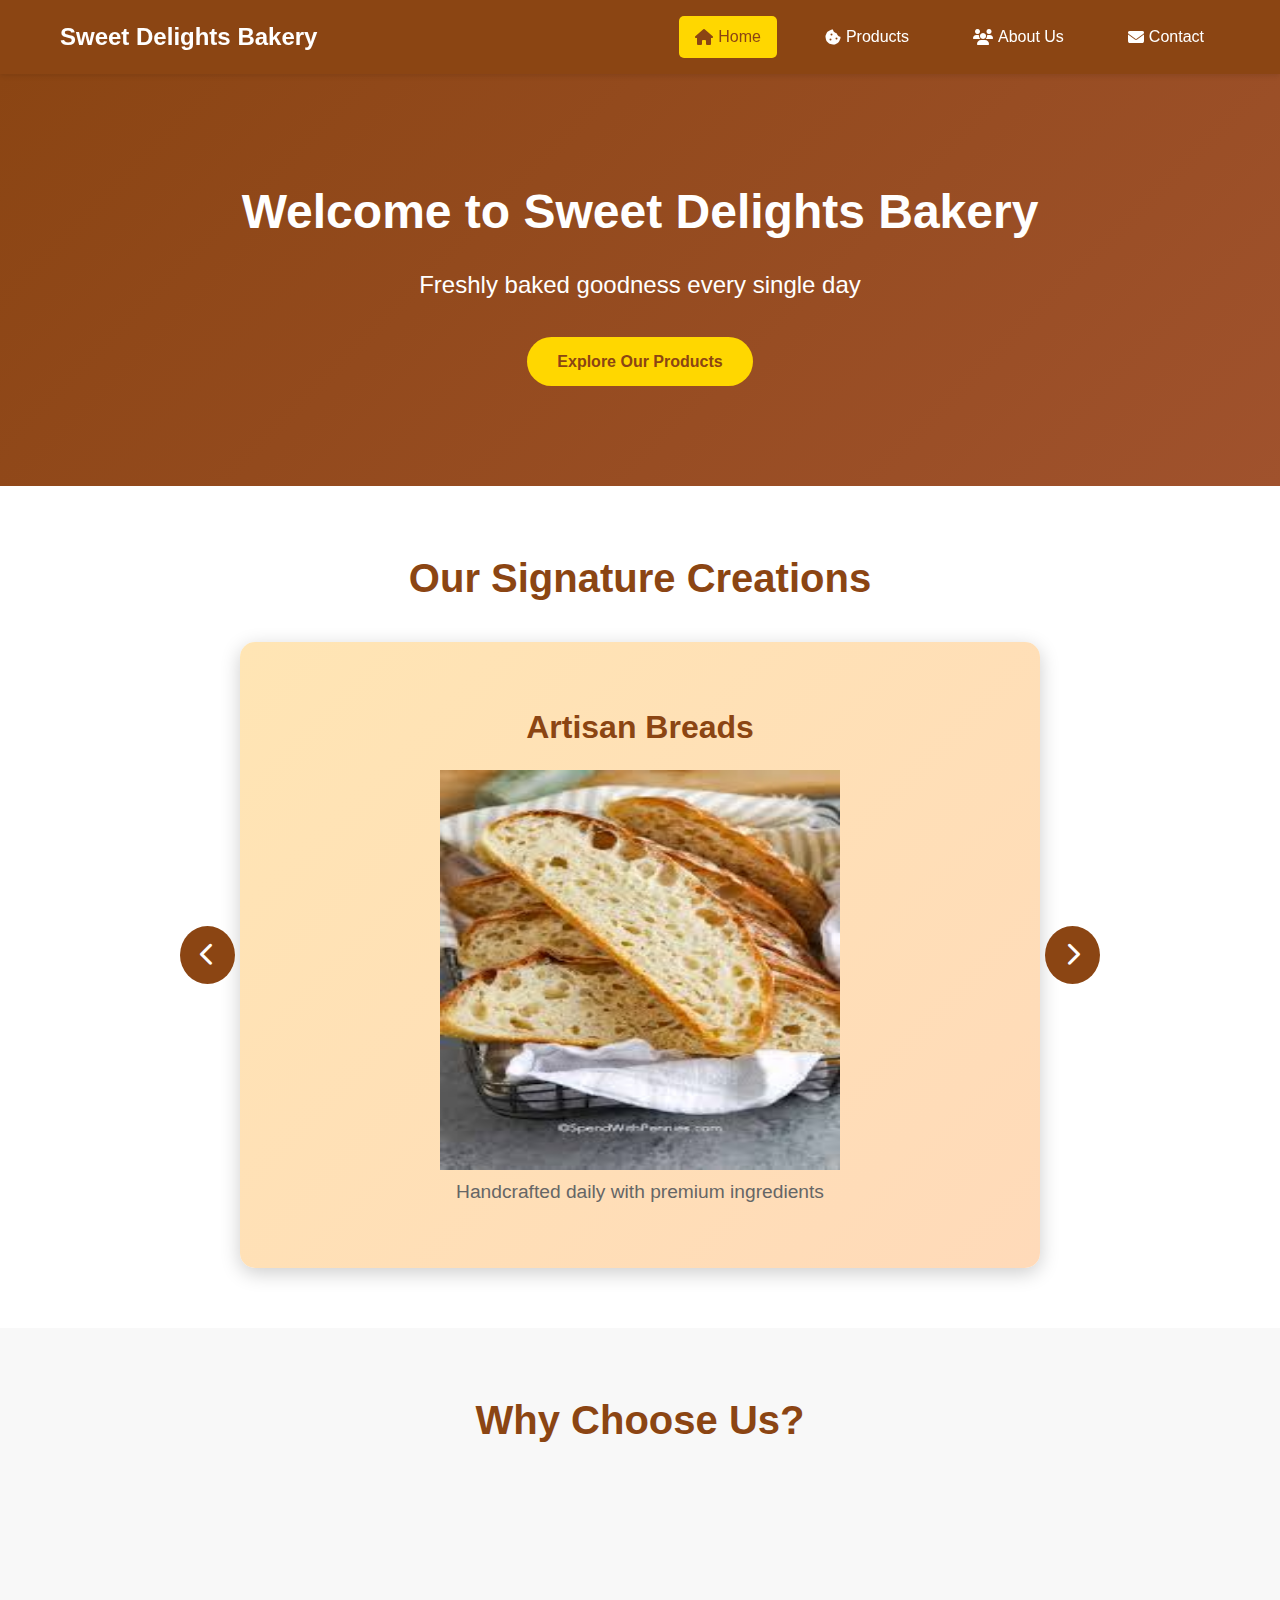
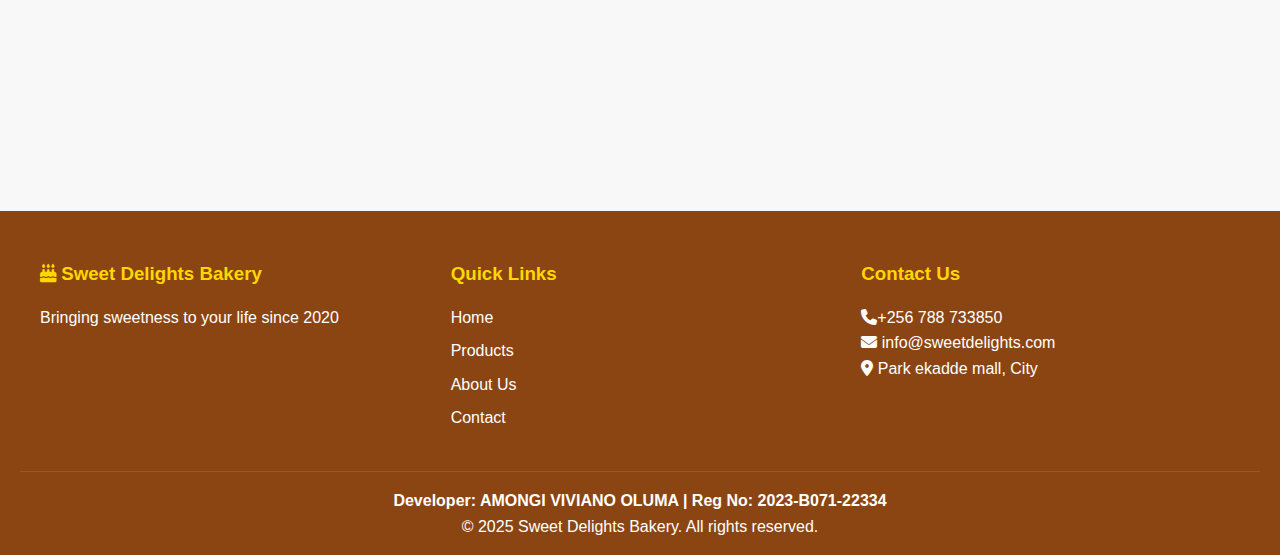
<file: index.html>
<!DOCTYPE html>
<html lang="en">
<head>
    <meta charset="UTF-8">
    <meta name="viewport" content="width=device-width, initial-scale=1.0">
    <title>Sweet Delights Bakery - Home</title>
    <link rel="stylesheet" href="css/style.css">
    <!-- Font Awesome for icons -->
    <link rel="stylesheet" href="https://cdnjs.cloudflare.com/ajax/libs/font-awesome/6.4.0/css/all.min.css">
</head>
<body>
    <!-- Navigation Menu -->
    <nav class="navbar">
        <div class="nav-container">
            <div class="logo">
                <span>Sweet Delights Bakery</span>
            </div>
            <ul class="nav-menu" id="navMenu">
                <li><a href="index.html" class="active"><i class="fas fa-home"></i> Home</a></li>
                <li><a href="products.html"><i class="fas fa-cookie-bite"></i> Products</a></li>
                <li><a href="about.html"><i class="fas fa-users"></i> About Us</a></li>
                <li><a href="contact.html"><i class="fas fa-envelope"></i> Contact</a></li>
            </ul>
            <div class="menu-toggle" id="menuToggle">
                <i class="fas fa-bars"></i>
            </div>
        </div>
    </nav>

    <!-- Hero Section -->
    <section class="hero">
        <div class="hero-content">
            <h1>Welcome to Sweet Delights Bakery</h1>
            <p>Freshly baked goodness every single day</p>
            <a href="products.html" class="btn-primary">Explore Our Products</a>
        </div>
    </section>

    <!-- Image Slider Section -->
    <section class="slider-section">
        <h2>Our Signature Creations</h2>
        <div class="slider-container">
            <div class="slider">
                <div class="slide active">
                    <div class="slide-content">
                        <h3>Artisan Breads</h3>
                        <img src="./images/artisam.jpg" alt="artisan bread" height="400px" width="400px">
                        <p>Handcrafted daily with premium ingredients</p>
                    </div>
                </div>
                <div class="slide">
                    <div class="slide-content">
                        <h3>Custom Cakes</h3>
                        <img src="./images/cake.jpg" alt="custom cakes" height="400px" width="400px">
                        <p>Perfect for every celebration</p>
                    </div>
                </div>
                <div class="slide">
                    <div class="slide-content">
                        <h3>Fresh Cookies</h3>
                        <img src="./images/bread/Sugar Cookies.jpg" alt="fresh cookies" height="400px" width="400px"> 
                        <p>Sweet treats made with love</p>
                    </div>
                </div>
            </div>
            <button class="slider-btn prev" id="prevBtn"><i class="fas fa-chevron-left"></i></button>
            <button class="slider-btn next" id="nextBtn"><i class="fas fa-chevron-right"></i></button>
        </div>
    </section>

    <!-- Features Section -->
    <section class="features">
        <h2>Why Choose Us?</h2>
        <div class="features-grid">
            <div class="feature-card">
                <i class="fas fa-leaf feature-icon"></i>
                <h3>Fresh Ingredients</h3>
                <p>We use only the finest and freshest ingredients in all our products</p>
            </div>
            <div class="feature-card">
                <i class="fas fa-clock feature-icon"></i>
                <h3>Baked Daily</h3>
                <p>Everything is baked fresh every morning to ensure maximum quality</p>
            </div>
            <div class="feature-card">
                <i class="fas fa-heart feature-icon"></i>
                <h3>Made with Love</h3>
                <p>Every item is crafted with care and passion by our expert bakers</p>
            </div>
            <div class="feature-card">
                <i class="fas fa-star feature-icon"></i>
                <h3>Quality Guaranteed</h3>
                <p>We stand behind every product with our satisfaction guarantee</p>
            </div>
        </div>
    </section>

    <!-- Footer -->
    <footer class="footer">
        <div class="footer-content">
            <div class="footer-section">
                <h3><i class="fas fa-birthday-cake"></i> Sweet Delights Bakery</h3>
                <p>Bringing sweetness to your life since 2020</p>
            </div>
            <div class="footer-section">
                <h3>Quick Links</h3>
                <ul>
                    <li><a href="index.html">Home</a></li>
                    <li><a href="products.html">Products</a></li>
                    <li><a href="about.html">About Us</a></li>
                    <li><a href="contact.html">Contact</a></li>
                </ul>
            </div>
            <div class="footer-section">
                <h3>Contact Us</h3>
                <p><i class="fas fa-phone"></i>+256 788 733850</p>
                <p><i class="fas fa-envelope"></i> info@sweetdelights.com</p>
                <p><i class="fas fa-map-marker-alt"></i> Park ekadde mall, City</p>
            </div>
        </div>
        <div class="footer-bottom">
            <p><b>Developer: AMONGI VIVIANO OLUMA | Reg No: 2023-B071-22334</b></p>
            <p>&copy; 2025 Sweet Delights Bakery. All rights reserved.</p>
        </div>
    </footer>

    <script src="js/script.js"></script>
</body>
</html>
</file>
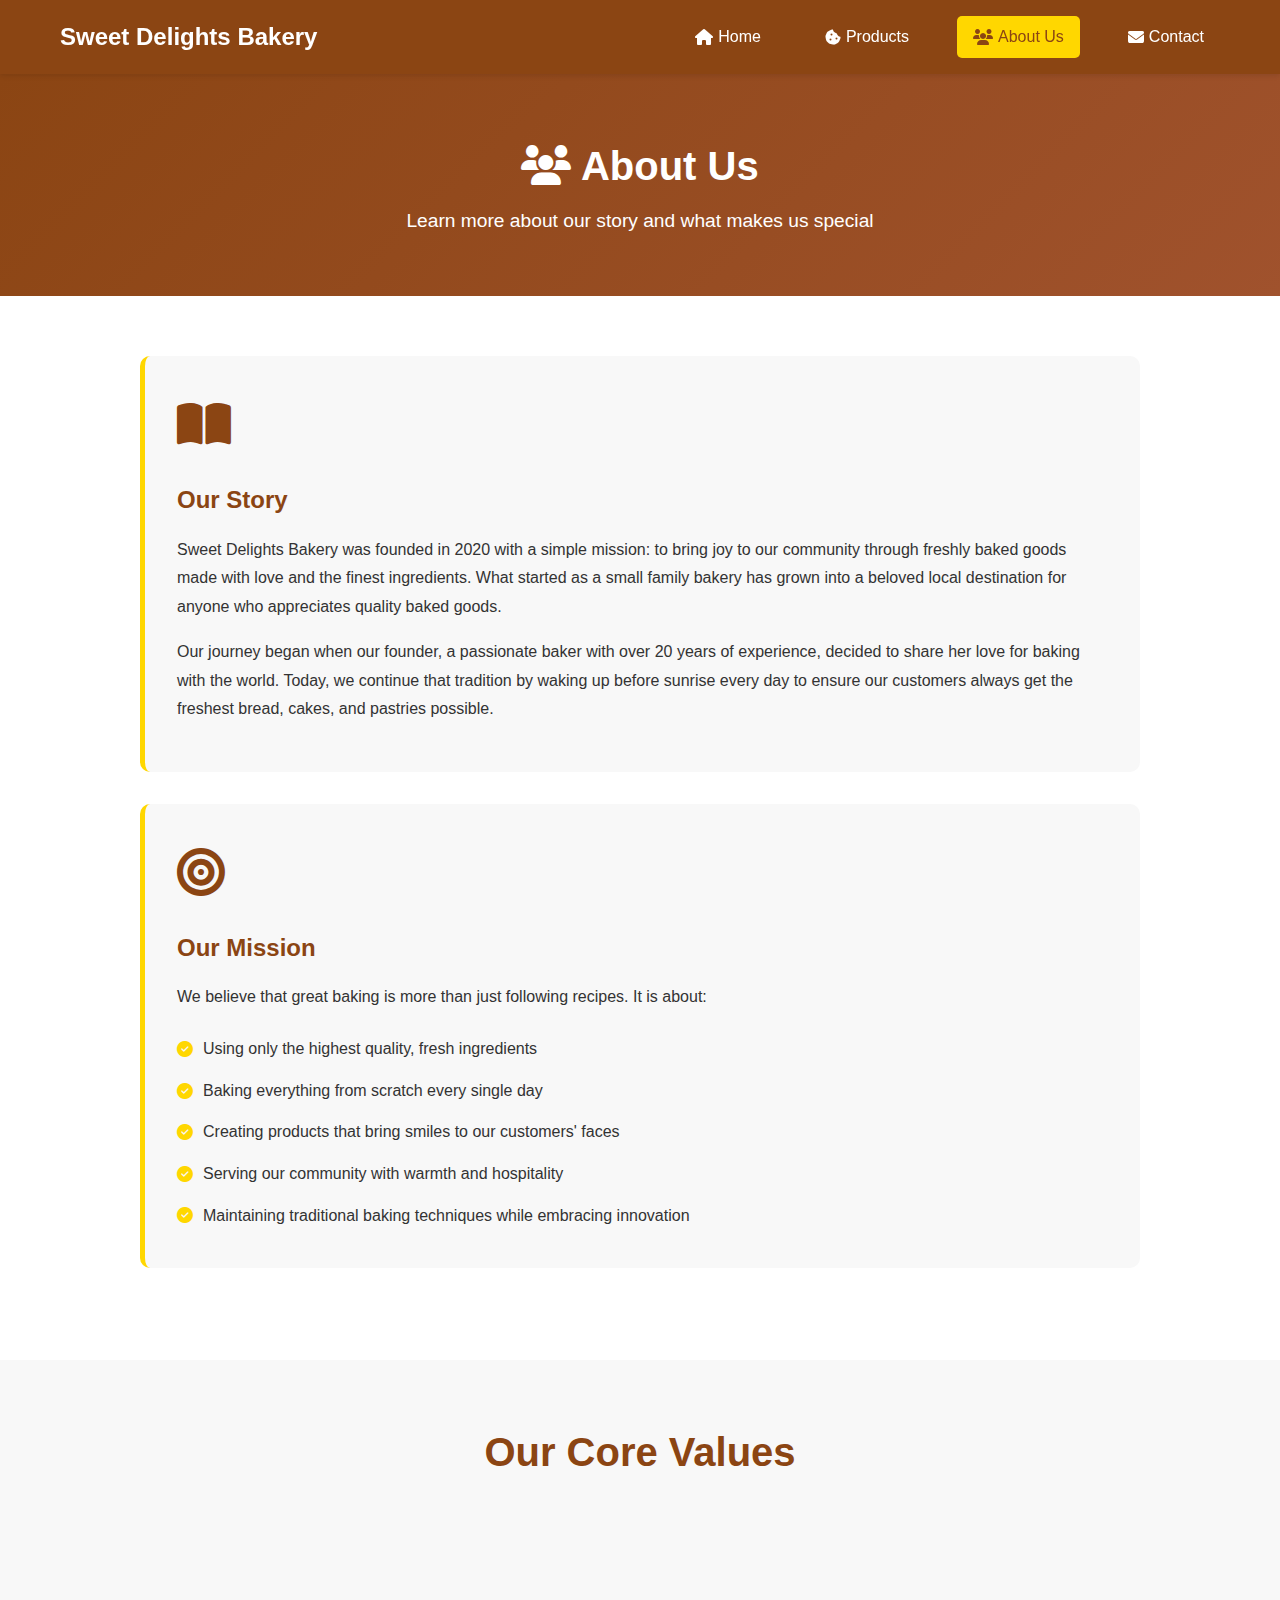
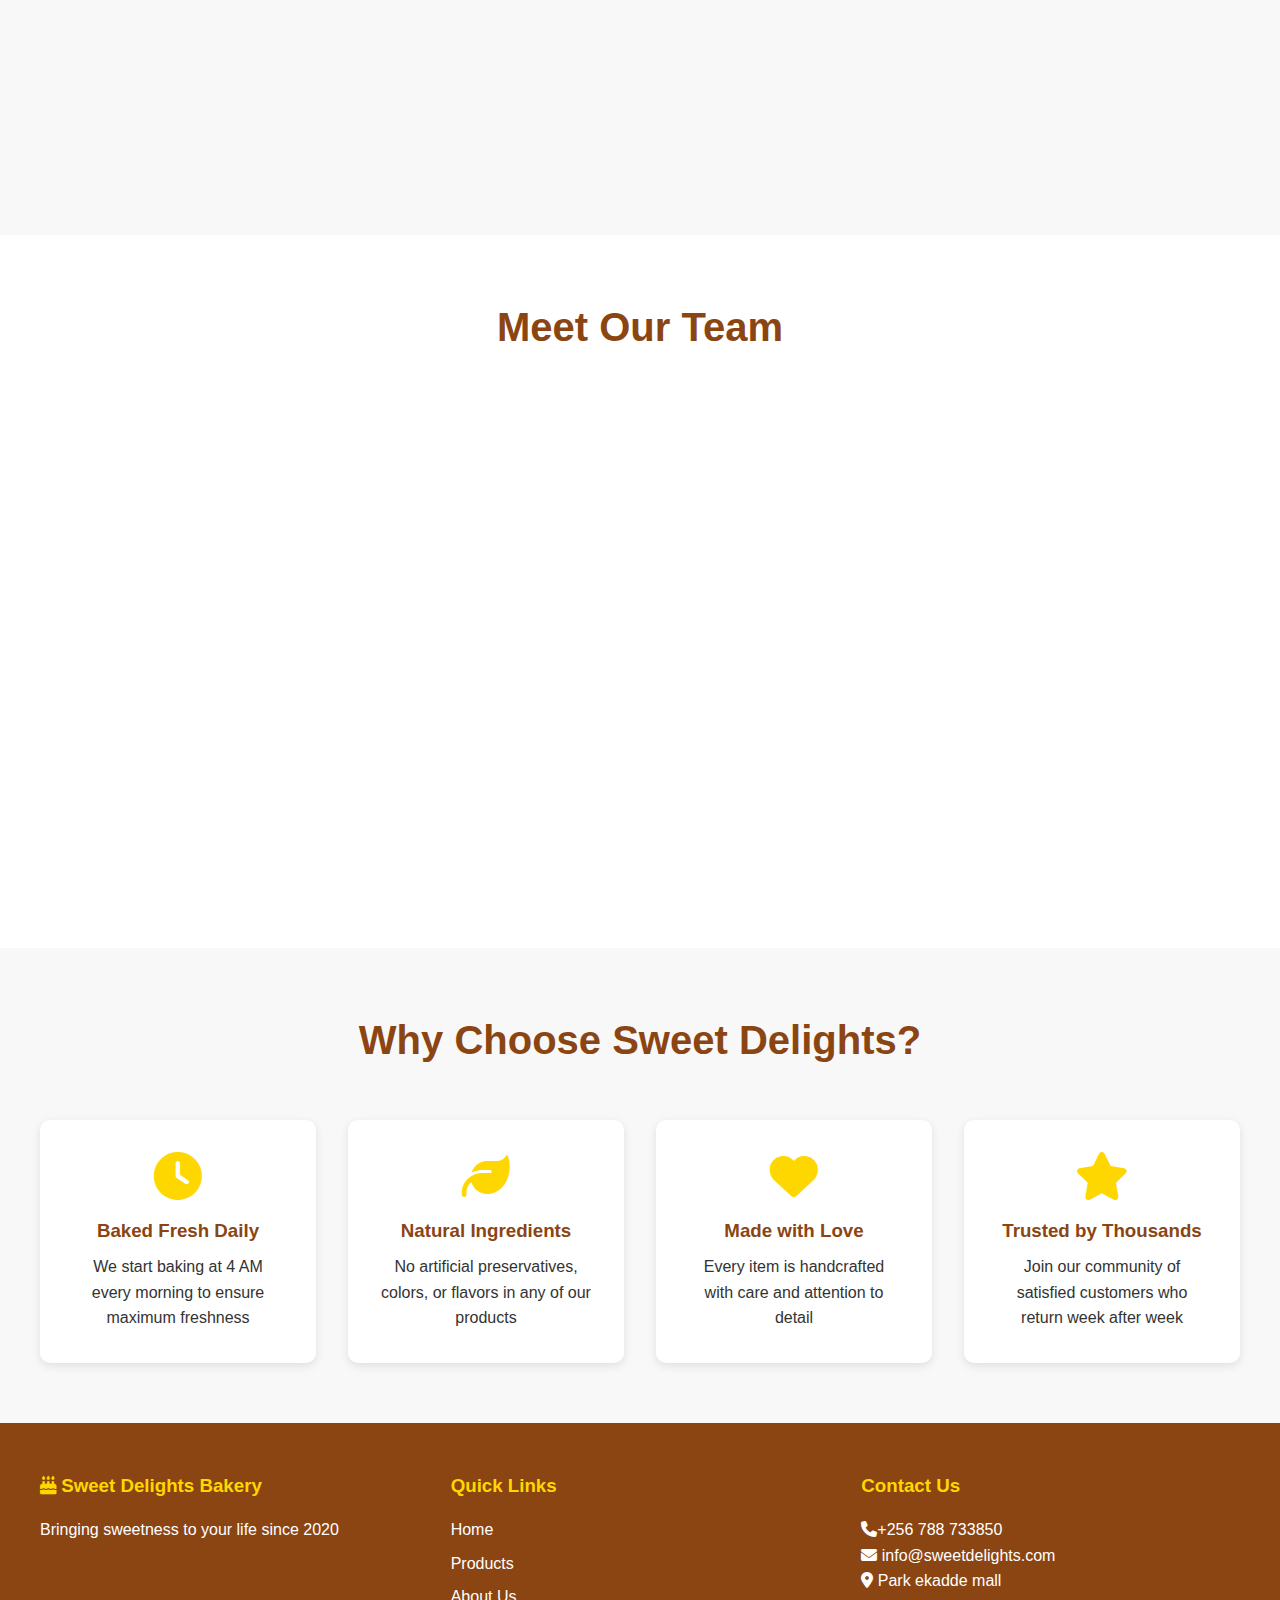
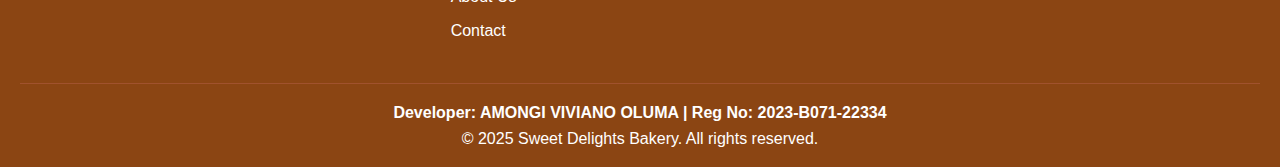
<file: about.html>
<!DOCTYPE html>
<html lang="en">
<head>
    <meta charset="UTF-8">
    <meta name="viewport" content="width=device-width, initial-scale=1.0">
    <title>About Us - Sweet Delights Bakery</title>
    <link rel="stylesheet" href="css/style.css">
    <!-- Font Awesome for icons -->
    <link rel="stylesheet" href="https://cdnjs.cloudflare.com/ajax/libs/font-awesome/6.4.0/css/all.min.css">
</head>
<body>
    <!-- Navigation Menu -->
    <nav class="navbar">
        <div class="nav-container">
            <div class="logo">

                <span>Sweet Delights Bakery</span>
            </div>
            <ul class="nav-menu" id="navMenu">
                <li><a href="index.html"><i class="fas fa-home"></i> Home</a></li>
                <li><a href="products.html"><i class="fas fa-cookie-bite"></i> Products</a></li>
                <li><a href="about.html" class="active"><i class="fas fa-users"></i> About Us</a></li>
                <li><a href="contact.html"><i class="fas fa-envelope"></i> Contact</a></li>
            </ul>
            <div class="menu-toggle" id="menuToggle">
                <i class="fas fa-bars"></i>
            </div>
        </div>
    </nav>

    <!-- Page Header -->
    <section class="page-header">
        <h1><i class="fas fa-users"></i> About Us</h1>
        <p>Learn more about our story and what makes us special</p>
    </section>

    <!-- Our Story Section -->
    <section class="about-section">
        <div class="about-container">
            <div class="story-card">
                <div class="story-icon">
                    <i class="fas fa-book-open"></i>
                </div>
                <h2>Our Story</h2>
                <p>Sweet Delights Bakery was founded in 2020 with a simple mission: to bring joy to our community through freshly baked goods made with love and the finest ingredients. What started as a small family bakery has grown into a beloved local destination for anyone who appreciates quality baked goods.</p>
                <p>Our journey began when our founder, a passionate baker with over 20 years of experience, decided to share her love for baking with the world. Today, we continue that tradition by waking up before sunrise every day to ensure our customers always get the freshest bread, cakes, and pastries possible.</p>
            </div>

            <div class="story-card">
                <div class="story-icon">
                    <i class="fas fa-bullseye"></i>
                </div>
                <h2>Our Mission</h2>
                <p>We believe that great baking is more than just following recipes. It is about:</p>
                <ul class="mission-list">
                    <li><i class="fas fa-check-circle"></i> Using only the highest quality, fresh ingredients</li>
                    <li><i class="fas fa-check-circle"></i> Baking everything from scratch every single day</li>
                    <li><i class="fas fa-check-circle"></i> Creating products that bring smiles to our customers' faces</li>
                    <li><i class="fas fa-check-circle"></i> Serving our community with warmth and hospitality</li>
                    <li><i class="fas fa-check-circle"></i> Maintaining traditional baking techniques while embracing innovation</li>
                </ul>
            </div>
        </div>
    </section>

    <!-- Our Values Section -->
    <section class="values-section">
        <h2>Our Core Values</h2>
        <div class="values-grid">
            <div class="value-card">
                <i class="fas fa-award"></i>
                <h3>Quality First</h3>
                <p>We never compromise on the quality of our ingredients or our baking process</p>
            </div>
            <div class="value-card">
                <i class="fas fa-handshake"></i>
                <h3>Community Focus</h3>
                <p>We are proud to serve and support our local community</p>
            </div>
            <div class="value-card">
                <i class="fas fa-lightbulb"></i>
                <h3>Innovation</h3>
                <p>We constantly create new flavors and products to delight our customers</p>
            </div>
            <div class="value-card">
                <i class="fas fa-smile"></i>
                <h3>Customer Satisfaction</h3>
                <p>Your happiness is our greatest achievement</p>
            </div>
        </div>
    </section>

    <!-- Team Section -->
    <section class="team-section">
        <h2>Meet Our Team</h2>
        <div class="team-grid">
            <div class="team-member">
                <div class="member-icon">
                    <!-- <i class="fas fa-user-tie"></i> -->
                     <img src="./images/woman.jpg" alt="amongi" width="200px">
                </div>
                <h3>Among vivian</h3>
                <p class="role">Head Baker & Owner</p>
                <p>With over 20 years of baking experience, Sarah leads our team with passion and expertise</p>
            </div>
            <div class="team-member">
                <div class="member-icon">
                <img src="./images/man.jpg" alt="amongi" width="200px">
                </div>
                <h3>Katende Ivan</h3>
                <p class="role">Pastry Chef</p>
                <p>Specializing in custom cakes and pastries, Michael brings creativity to every creation</p>
            </div>
            <div class="team-member">
                <div class="member-icon">
                     <img src="./images/gundi.jpg" alt="amongi" height="190px" width="150px">
                </div>
                <h3>Emily Nalule</h3>
                <p class="role">Bread Specialist</p>
                <p>Emily's artisan breads are made using traditional techniques passed down through generations</p>
            </div>
            <div class="team-member">
                <div class="member-icon">
                     <img src="./images/viv.jpg" alt="amongi" width="200px">
                </div>
                <h3>David Thompson</h3>
                <p class="role">Customer Relations</p>
                <p>David ensures every customer leaves with a smile and the perfect baked goods</p>
            </div>
        </div>
    </section>

    <!-- Why Choose Us Section -->
    <section class="why-choose-section">
        <h2>Why Choose Sweet Delights?</h2>
        <div class="reasons-container">
            <div class="reason-item">
                <i class="fas fa-clock"></i>
                <h3>Baked Fresh Daily</h3>
                <p>We start baking at 4 AM every morning to ensure maximum freshness</p>
            </div>
            <div class="reason-item">
                <i class="fas fa-leaf"></i>
                <h3>Natural Ingredients</h3>
                <p>No artificial preservatives, colors, or flavors in any of our products</p>
            </div>
            <div class="reason-item">
                <i class="fas fa-heart"></i>
                <h3>Made with Love</h3>
                <p>Every item is handcrafted with care and attention to detail</p>
            </div>
            <div class="reason-item">
                <i class="fas fa-star"></i>
                <h3>Trusted by Thousands</h3>
                <p>Join our community of satisfied customers who return week after week</p>
            </div>
        </div>
    </section>

    <!-- Footer -->
    <footer class="footer">
        <div class="footer-content">
            <div class="footer-section">
                <h3><i class="fas fa-birthday-cake"></i> Sweet Delights Bakery</h3>
                <p>Bringing sweetness to your life since 2020</p>
            </div>
            <div class="footer-section">
                <h3>Quick Links</h3>
                <ul>
                    <li><a href="index.html">Home</a></li>
                    <li><a href="products.html">Products</a></li>
                    <li><a href="about.html">About Us</a></li>
                    <li><a href="contact.html">Contact</a></li>
                </ul>
            </div>
            <div class="footer-section">
                <h3>Contact Us</h3>
                <p><i class="fas fa-phone"></i>+256 788 733850</p>
                <p><i class="fas fa-envelope"></i> info@sweetdelights.com</p>
                <p><i class="fas fa-map-marker-alt"></i> Park ekadde mall
                    </p>
            </div>
        </div>
        <div class="footer-bottom">
            <p><b>Developer: AMONGI VIVIANO OLUMA | Reg No: 2023-B071-22334</b></p>
            <p>&copy; 2025 Sweet Delights Bakery. All rights reserved.</p>
        </div>
    </footer>

    <script src="js/script.js"></script>
</body>
</html>
</file>
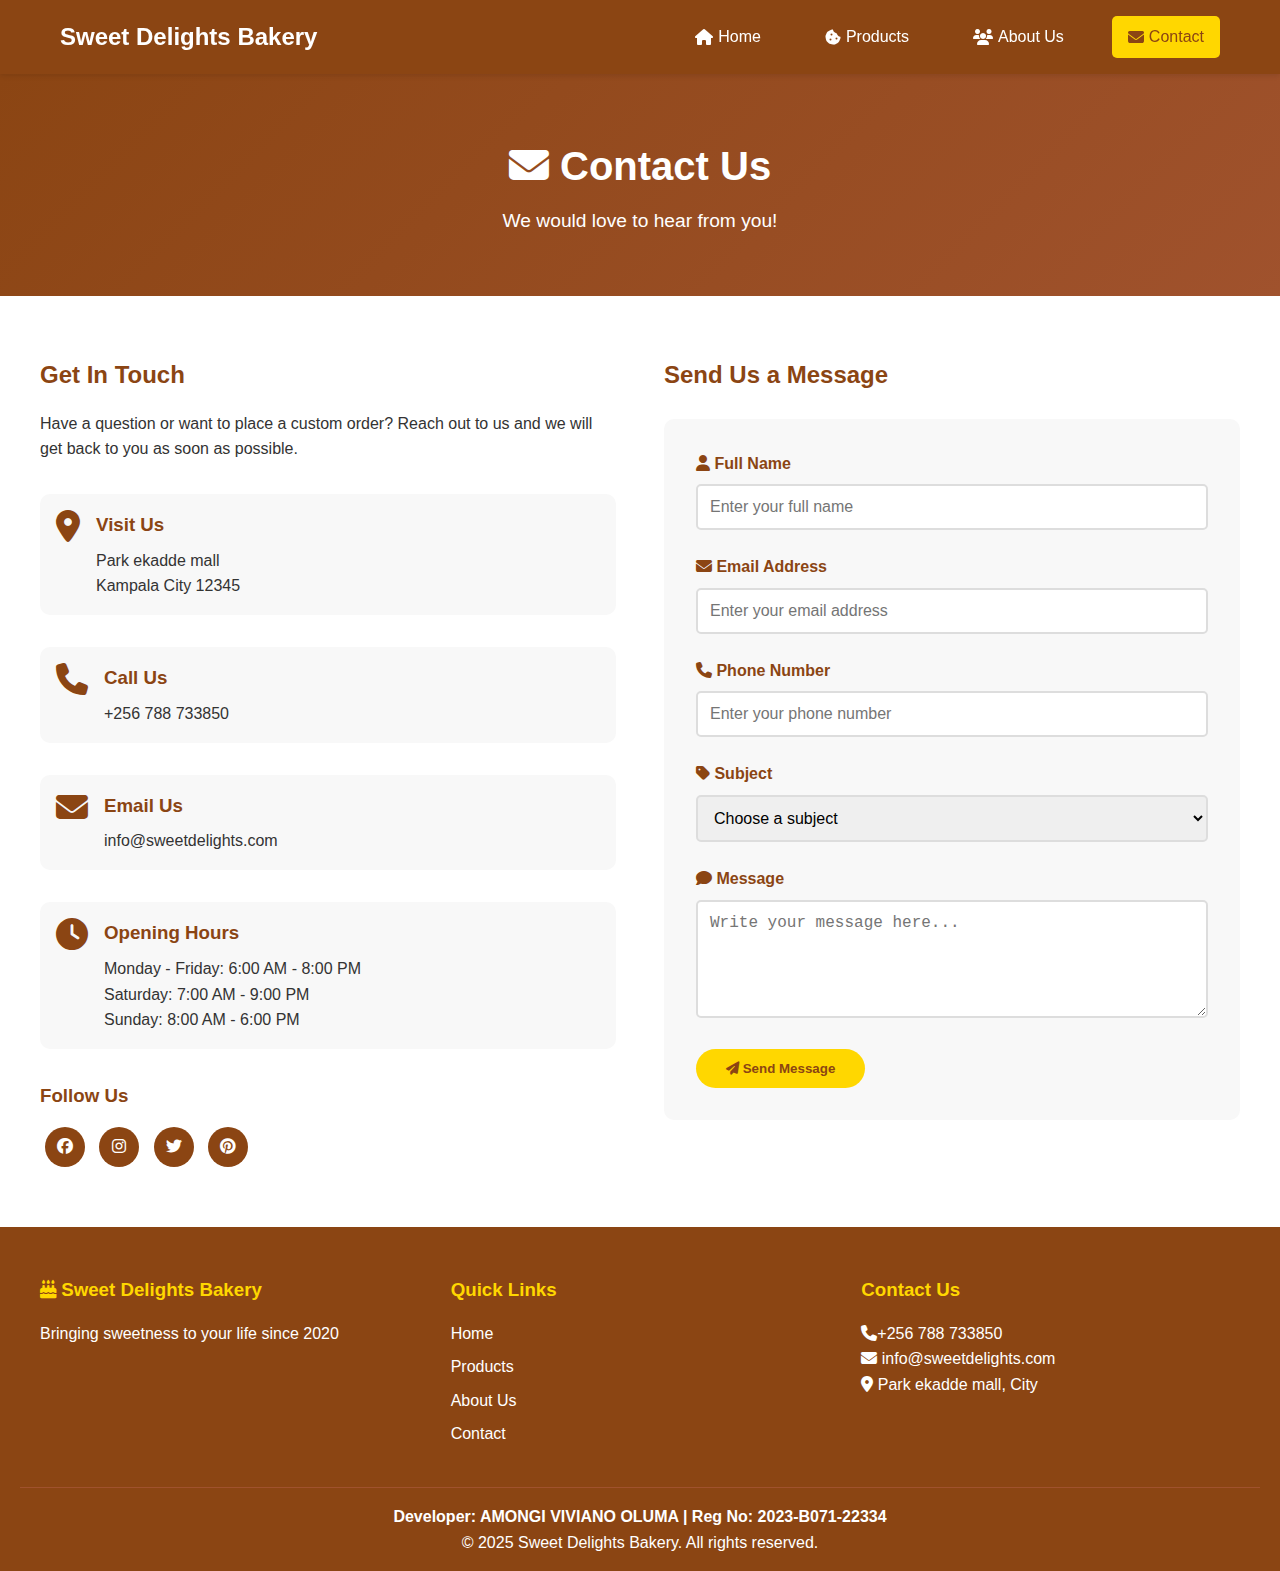
<file: contact.html>
<!DOCTYPE html>
<html lang="en">
<head>
    <meta charset="UTF-8">
    <meta name="viewport" content="width=device-width, initial-scale=1.0">
    <title>Contact Us - Sweet Delights Bakery</title>
    <link rel="stylesheet" href="css/style.css">
    <!-- Font Awesome for icons -->
    <link rel="stylesheet" href="https://cdnjs.cloudflare.com/ajax/libs/font-awesome/6.4.0/css/all.min.css">
</head>
<body>
    <!-- Navigation Menu -->
    <nav class="navbar">
        <div class="nav-container">
            <div class="logo">
                <span>Sweet Delights Bakery</span>
            </div>
            <ul class="nav-menu" id="navMenu">
                <li><a href="index.html"><i class="fas fa-home"></i> Home</a></li>
                <li><a href="products.html"><i class="fas fa-cookie-bite"></i> Products</a></li>
                <li><a href="about.html"><i class="fas fa-users"></i> About Us</a></li>
                <li><a href="contact.html" class="active"><i class="fas fa-envelope"></i> Contact</a></li>
            </ul>
            <div class="menu-toggle" id="menuToggle">
                <i class="fas fa-bars"></i>
            </div>
        </div>
    </nav>

    <!-- Page Header -->
    <section class="page-header">
        <h1><i class="fas fa-envelope"></i> Contact Us</h1>
        <p>We would love to hear from you!</p>
    </section>

    <!-- Contact Section -->
    <section class="contact-section">
        <div class="contact-container">
            <!-- Contact Information -->
            <div class="contact-info">
                <h2>Get In Touch</h2>
                <p>Have a question or want to place a custom order? Reach out to us and we will get back to you as soon as possible.</p>
                
                <div class="info-item">
                    <i class="fas fa-map-marker-alt"></i>
                    <div>
                        <h3>Visit Us</h3>
                        <p>Park ekadde mall<br>Kampala City 12345</p>
                    </div>
                </div>

                <div class="info-item">
                    <i class="fas fa-phone"></i>
                    <div>
                        <h3>Call Us</h3>
                        <p>+256 788 733850</p>
                    </div>
                </div>

                <div class="info-item">
                    <i class="fas fa-envelope"></i>
                    <div>
                        <h3>Email Us</h3>
                        <p>info@sweetdelights.com</p>
                    </div>
                </div>

                <div class="info-item">
                    <i class="fas fa-clock"></i>
                    <div>
                        <h3>Opening Hours</h3>
                        <p>Monday - Friday: 6:00 AM - 8:00 PM<br>
                           Saturday: 7:00 AM - 9:00 PM<br>
                           Sunday: 8:00 AM - 6:00 PM</p>
                    </div>
                </div>

                <div class="social-links">
                    <h3>Follow Us</h3>
                    <a href="#" class="social-icon"><i class="fab fa-facebook"></i></a>
                    <a href="#" class="social-icon"><i class="fab fa-instagram"></i></a>
                    <a href="#" class="social-icon"><i class="fab fa-twitter"></i></a>
                    <a href="#" class="social-icon"><i class="fab fa-pinterest"></i></a>
                </div>
            </div>

            <!-- Contact Form -->
            <div class="contact-form-container">
                <h2>Send Us a Message</h2>
                <form id="contactForm" class="contact-form">
                    <div class="form-group">
                        <label for="name"><i class="fas fa-user"></i> Full Name</label>
                        <input type="text" id="name" name="name" placeholder="Enter your full name" required>
                        <span class="error-message" id="nameError"></span>
                    </div>

                    <div class="form-group">
                        <label for="email"><i class="fas fa-envelope"></i> Email Address</label>
                        <input type="email" id="email" name="email" placeholder="Enter your email address" required>
                        <span class="error-message" id="emailError"></span>
                    </div>

                    <div class="form-group">
                        <label for="phone"><i class="fas fa-phone"></i> Phone Number</label>
                        <input type="tel" id="phone" name="phone" placeholder="Enter your phone number" required>
                        <span class="error-message" id="phoneError"></span>
                    </div>

                    <div class="form-group">
                        <label for="subject"><i class="fas fa-tag"></i> Subject</label>
                        <select id="subject" name="subject" required>
                            <option value="">Choose a subject</option>
                            <option value="general">General Inquiry</option>
                            <option value="custom-order">Custom Order</option>
                            <option value="feedback">Feedback</option>
                            <option value="complaint">Complaint</option>
                            <option value="other">Other</option>
                        </select>
                        <span class="error-message" id="subjectError"></span>
                    </div>

                    <div class="form-group">
                        <label for="message"><i class="fas fa-comment"></i> Message</label>
                        <textarea id="message" name="message" rows="5" placeholder="Write your message here..." required></textarea>
                        <span class="error-message" id="messageError"></span>
                    </div>

                    <button type="submit" class="btn-primary">
                        <i class="fas fa-paper-plane"></i> Send Message
                    </button>
                </form>
                <div id="formSuccess" class="success-message"></div>
            </div>
        </div>
    </section>

    <!-- Footer -->
    <footer class="footer">
        <div class="footer-content">
            <div class="footer-section">
                <h3><i class="fas fa-birthday-cake"></i> Sweet Delights Bakery</h3>
                <p>Bringing sweetness to your life since 2020</p>
            </div>
            <div class="footer-section">
                <h3>Quick Links</h3>
                <ul>
                    <li><a href="index.html">Home</a></li>
                    <li><a href="products.html">Products</a></li>
                    <li><a href="about.html">About Us</a></li>
                    <li><a href="contact.html">Contact</a></li>
                </ul>
            </div>
            <div class="footer-section">
                <h3>Contact Us</h3>
                <p><i class="fas fa-phone"></i>+256 788 733850</p>
                <p><i class="fas fa-envelope"></i> info@sweetdelights.com</p>
                <p><i class="fas fa-map-marker-alt"></i> Park ekadde mall, City</p>
            </div>
        </div>
        <div class="footer-bottom">
            <p><b>Developer: AMONGI VIVIANO OLUMA | Reg No: 2023-B071-22334</b></p>
            <p>&copy; 2025 Sweet Delights Bakery. All rights reserved.</p>
        </div>
    </footer>

    <script src="js/script.js"></script>
</body>
</html>
</file>
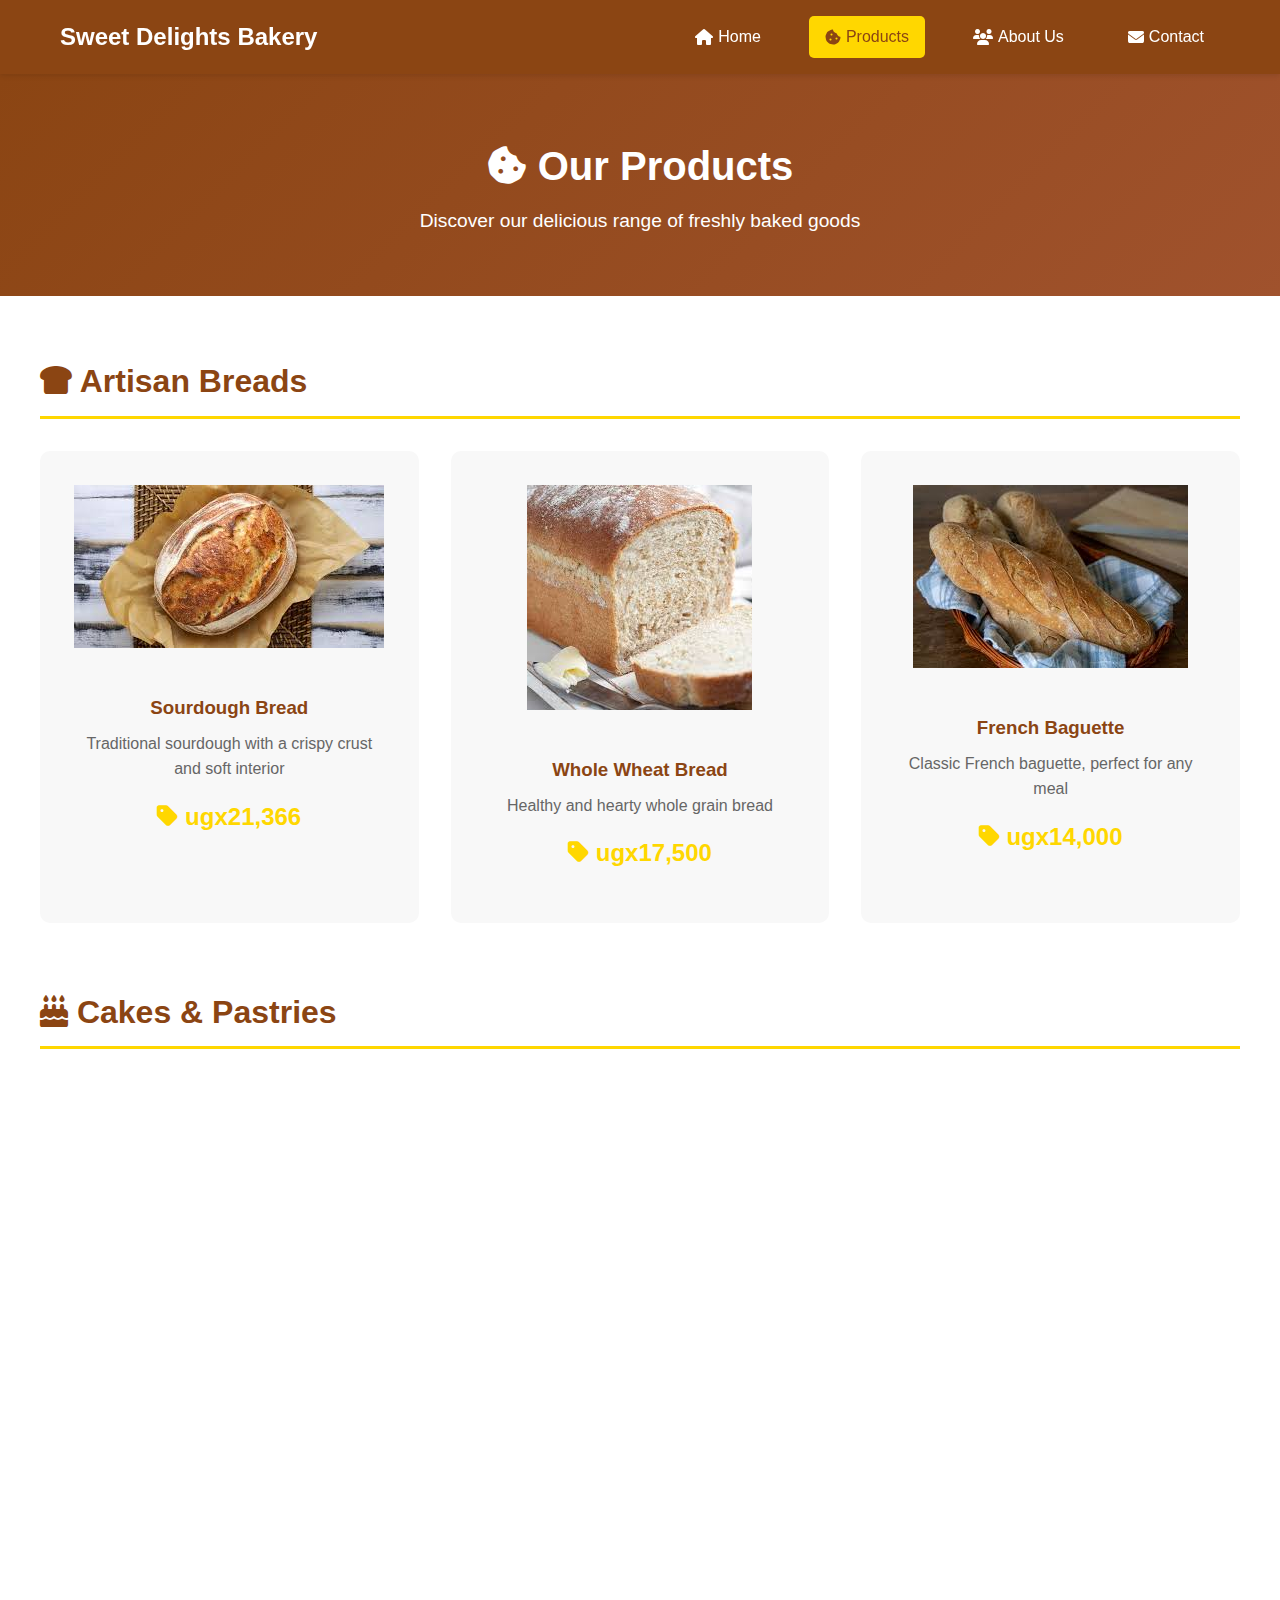
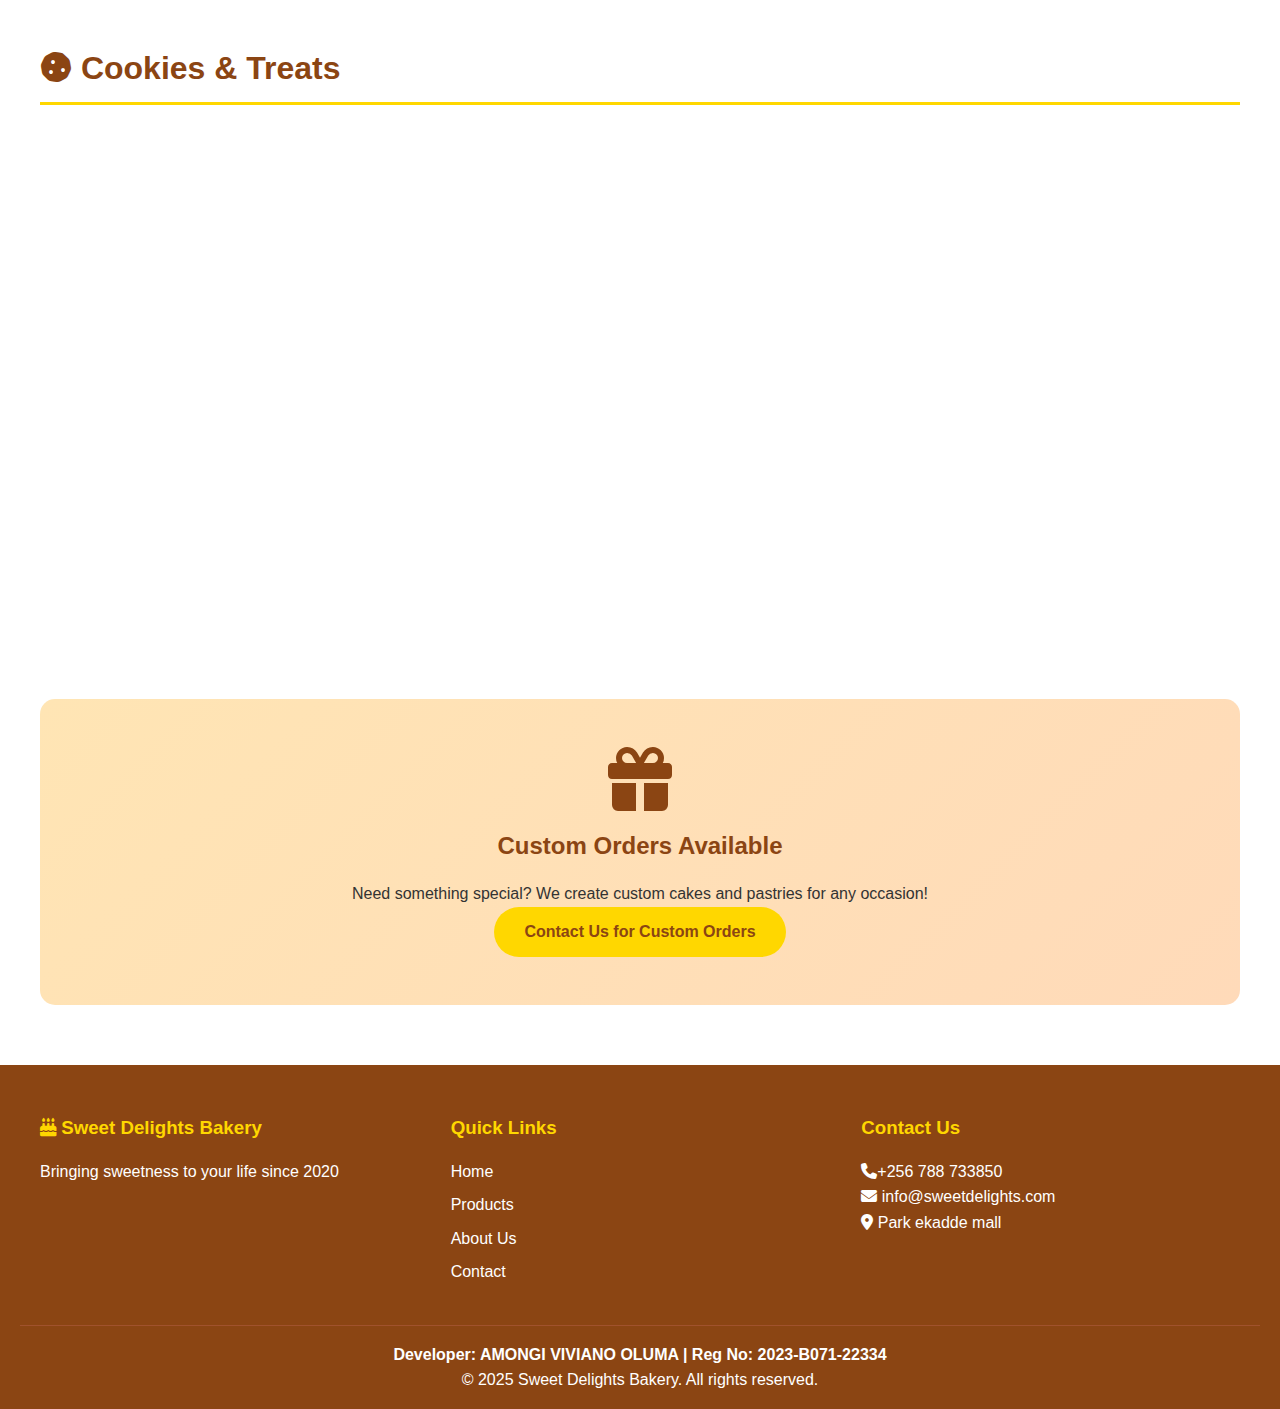
<file: products.html>
<!DOCTYPE html>
<html lang="en">
<head>
    <meta charset="UTF-8">
    <meta name="viewport" content="width=device-width, initial-scale=1.0">
    <title>Our Products - Sweet Delights Bakery</title>
    <link rel="stylesheet" href="css/style.css">
    <!-- Font Awesome for icons -->
    <link rel="stylesheet" href="https://cdnjs.cloudflare.com/ajax/libs/font-awesome/6.4.0/css/all.min.css">
</head>
<body>
    <!-- Navigation Menu -->
    <nav class="navbar">
        <div class="nav-container">
            <div class="logo">
                <span>Sweet Delights Bakery</span>
            </div>
            <ul class="nav-menu" id="navMenu">
                <li><a href="index.html"><i class="fas fa-home"></i> Home</a></li>
                <li><a href="products.html" class="active"><i class="fas fa-cookie-bite"></i> Products</a></li>
                <li><a href="about.html"><i class="fas fa-users"></i> About Us</a></li>
                <li><a href="contact.html"><i class="fas fa-envelope"></i> Contact</a></li>
            </ul>
            <div class="menu-toggle" id="menuToggle">
                <i class="fas fa-bars"></i>
            </div>
        </div>
    </nav>

    <!-- Page Header -->
    <section class="page-header">
        <h1><i class="fas fa-cookie-bite"></i> Our Products</h1>
        <p>Discover our delicious range of freshly baked goods</p>
    </section>

    <!-- Products Section -->
    <section class="products">
        <div class="products-container">
            <!-- Breads Category -->
            <div class="category-section">
                <h2><i class="fas fa-bread-slice"></i> Artisan Breads</h2>
                <div class="products-grid">
                    <div class="product-card">
                        <div class="product-icon">
                             <img src="./images/bread/Sourdough Bread.jpg" alt="sourdough bread">
                        </div>
                        <h3>Sourdough Bread</h3>
                        <p>Traditional sourdough with a crispy crust and soft interior</p>
                        <p class="price"><i class="fas fa-tag"></i> ugx21,366</p>
                    </div>
                    <div class="product-card">
                        <div class="product-icon">
                             <img src="./images/bread/Whole Wheat Bread.jpg" alt="whole wheat bread">
                        </div>
                        <h3>Whole Wheat Bread</h3>
                        <p>Healthy and hearty whole grain bread</p>
                        <p class="price"><i class="fas fa-tag"></i> ugx17,500</p>
                    </div>
                    <div class="product-card">
                        <div class="product-icon">
                             <img src="./images/bread/French Baguette.jpg" alt="french baguette">
                        </div>
                        <h3>French Baguette</h3>
                        <p>Classic French baguette, perfect for any meal</p>
                        <p class="price"><i class="fas fa-tag"></i> ugx14,000</p>
                    </div>
                </div>
            </div>

            <!-- Cakes Category -->
            <div class="category-section">
                <h2><i class="fas fa-cake-candles"></i> Cakes & Pastries</h2>
                <div class="products-grid">
                    <div class="product-card">
                        <div class="product-icon">
                            <!-- <i class="fas fa-birthday-cake"></i> -->
                             <img src="./images/bread/Chocolate Cake.jpg" alt="">
                        </div>
                        <h3>Chocolate Cake</h3>
                        <p>Rich, moist chocolate cake with chocolate frosting</p>
                        <p class="price"><i class="fas fa-tag"></i> ugx25,990</p>
                    </div>
                    <div class="product-card">
                        <div class="product-icon">
                            <!-- <i class="fas fa-cake-candles"></i> -->
                             <img src="./images/bread/Vanilla Sponge Cake.jpg" alt="">
                        </div>
                        <h3>Vanilla Sponge Cake</h3>
                        <p>Light and fluffy vanilla cake with buttercream</p>
                        <p class="price"><i class="fas fa-tag"></i> ugx22,990</p>
                    </div>
                    <div class="product-card">
                        <div class="product-icon">
                            <!-- <i class="fas fa-stroopwafel"></i> -->
                                <img src="./images/bread/Fruit Tart.jpg" alt="">
                        </div>
                        <h3>Fruit Tart</h3>
                        <p>Buttery tart filled with custard and fresh fruits</p>
                        <p class="price"><i class="fas fa-tag"></i> ugx18,990</p>
                    </div>
                </div>
            </div>

            <!-- Cookies & Treats Category -->
            <div class="category-section">
                <h2><i class="fas fa-cookie"></i> Cookies & Treats</h2>
                <div class="products-grid">
                    <div class="product-card">
                        <div class="product-icon">
                                <img src="./images/bread/Chocolate Chip Cookies.jpg" alt="chocolate chip cookies">
                        </div>
                        <h3>Chocolate Chip Cookies</h3>
                        <p>Classic cookies loaded with chocolate chips</p>
                        <p class="price"><i class="fas fa-tag"></i> ugx8,990</p>
                    </div>
                    <div class="product-card">
                        <div class="product-icon">
                                <img src="./images/bread/Oatmeal Raisin Cookies.jpg" alt="oatmeal raisin cookies">
                        </div>
                        <h3>Oatmeal Raisin Cookies</h3>
                        <p>Chewy cookies with oats and sweet raisins</p>
                        <p class="price"><i class="fas fa-tag"></i> ugx7,990</p>
                    </div>
                    <div class="product-card">
                        <div class="product-icon">
                                <img src="./images/bread/Sugar Cookies.jpg" alt="sugar cookies">
                        </div>
                        <h3>Sugar Cookies</h3>
                        <p>Soft and sweet sugar cookies with colorful icing</p>
                        <p class="price"><i class="fas fa-tag"></i> ugx6,990</p>
                    </div>
                </div>
            </div>

            <!-- Special Orders -->
            <div class="special-orders">
                <div class="special-content">
                    <i class="fas fa-gift special-icon"></i>
                    <h2>Custom Orders Available</h2>
                    <p>Need something special? We create custom cakes and pastries for any occasion!</p>
                    <a href="contact.html" class="btn-primary">Contact Us for Custom Orders</a>
                </div>
            </div>
        </div>
    </section>

    <!-- Footer -->
    <footer class="footer">
        <div class="footer-content">
            <div class="footer-section">
                <h3><i class="fas fa-birthday-cake"></i> Sweet Delights Bakery</h3>
                <p>Bringing sweetness to your life since 2020</p>
            </div>
            <div class="footer-section">
                <h3>Quick Links</h3>
                <ul>
                    <li><a href="index.html">Home</a></li>
                    <li><a href="products.html">Products</a></li>
                    <li><a href="about.html">About Us</a></li>
                    <li><a href="contact.html">Contact</a></li>
                </ul>
            </div>
            <div class="footer-section">
                <h3>Contact Us</h3>
                <p><i class="fas fa-phone"></i>+256 788 733850</p>
                <p><i class="fas fa-envelope"></i> info@sweetdelights.com</p>
                <p><i class="fas fa-map-marker-alt"></i> Park ekadde mall</p>
            </div>
        </div>
        <div class="footer-bottom">
            <p><b>Developer: AMONGI VIVIANO OLUMA | Reg No: 2023-B071-22334</b></p>
            <p>&copy; 2025 Sweet Delights Bakery. All rights reserved.</p>
        </div>
    </footer>

    <script src="js/script.js"></script>
</body>
</html>
</file>
<file: css/style.css>
/* 
   Sweet Delights Bakery - Main Stylesheet
   This CSS file contains all the styles for our bakery website
*/

/* Reset and Base Styles */
* {
    margin: 0;
    padding: 0;
    box-sizing: border-box;
}

body {
    font-family: 'Segoe UI', Tahoma, Geneva, Verdana, sans-serif;
    line-height: 1.6;
    color: #333;
    background-color: #f8f8f8;
}

/* Navigation Bar Styles */
.navbar {
    background-color: #8B4513;
    padding: 1rem 0;
    position: sticky;
    top: 0;
    z-index: 1000;
    box-shadow: 0 2px 5px rgba(0, 0, 0, 0.1);
}

.nav-container {
    max-width: 1200px;
    margin: 0 auto;
    padding: 0 20px;
    display: flex;
    justify-content: space-between;
    align-items: center;
}

.logo {
    display: flex;
    align-items: center;
    gap: 10px;
    color: #fff;
    font-size: 1.5rem;
    font-weight: bold;
}

.logo i {
    font-size: 2rem;
    color: #FFD700;
}

.nav-menu {
    display: flex;
    list-style: none;
    gap: 2rem;
}

.nav-menu a {
    color: #fff;
    text-decoration: none;
    padding: 0.5rem 1rem;
    border-radius: 5px;
    transition: all 0.3s ease;
    display: flex;
    align-items: center;
    gap: 5px;
}

.nav-menu a:hover {
    background-color: #A0522D;
    transform: translateY(-2px);
}

.nav-menu a.active {
    background-color: #FFD700;
    color: #8B4513;
}

.menu-toggle {
    display: none;
    color: #fff;
    font-size: 1.5rem;
    cursor: pointer;
}

/* Hero Section */
.hero {
    background: linear-gradient(135deg, #8B4513 0%, #A0522D 100%);
    color: #fff;
    padding: 100px 20px;
    text-align: center;
}

.hero-content h1 {
    font-size: 3rem;
    margin-bottom: 1rem;
    animation: fadeInDown 1s ease;
}

.hero-content p {
    font-size: 1.5rem;
    margin-bottom: 2rem;
    animation: fadeInUp 1s ease;
}

.btn-primary {
    display: inline-block;
    background-color: #FFD700;
    color: #8B4513;
    padding: 12px 30px;
    text-decoration: none;
    border-radius: 25px;
    font-weight: bold;
    transition: all 0.3s ease;
    border: none;
    cursor: pointer;
}

.btn-primary:hover {
    background-color: #FFA500;
    transform: scale(1.05);
    box-shadow: 0 5px 15px rgba(0, 0, 0, 0.3);
}

/* Image Slider Section */
.slider-section {
    padding: 60px 20px;
    background-color: #fff;
    text-align: center;
}

.slider-section h2 {
    font-size: 2.5rem;
    color: #8B4513;
    margin-bottom: 2rem;
}

.slider-container {
    position: relative;
    max-width: 800px;
    margin: 0 auto;
}

.slider {
    overflow: hidden;
    border-radius: 15px;
    box-shadow: 0 5px 20px rgba(0, 0, 0, 0.2);
}

.slide {
    display: none;
    padding: 60px 40px;
    background: linear-gradient(135deg, #FFE5B4 0%, #FFDAB9 100%);
}

.slide.active {
    display: block;
    animation: slideIn 0.5s ease;
}

.slide-icon {
    font-size: 5rem;
    color: #8B4513;
    margin-bottom: 1rem;
}

.slide h3 {
    font-size: 2rem;
    color: #8B4513;
    margin-bottom: 1rem;
}

.slide p {
    font-size: 1.2rem;
    color: #666;
}

.slider-btn {
    position: absolute;
    top: 50%;
    transform: translateY(-50%);
    background-color: #8B4513;
    color: #fff;
    border: none;
    padding: 15px 20px;
    font-size: 1.5rem;
    cursor: pointer;
    border-radius: 50%;
    transition: all 0.3s ease;
}

.slider-btn:hover {
    background-color: #A0522D;
    transform: translateY(-50%) scale(1.1);
}

.slider-btn.prev {
    left: -60px;
}

.slider-btn.next {
    right: -60px;
}

/* Features Section */
.features {
    padding: 60px 20px;
    background-color: #f8f8f8;
    text-align: center;
}

.features h2 {
    font-size: 2.5rem;
    color: #8B4513;
    margin-bottom: 3rem;
}

.features-grid {
    display: grid;
    grid-template-columns: repeat(auto-fit, minmax(250px, 1fr));
    gap: 2rem;
    max-width: 1200px;
    margin: 0 auto;
}

.feature-card {
    background-color: #fff;
    padding: 2rem;
    border-radius: 10px;
    box-shadow: 0 3px 10px rgba(0, 0, 0, 0.1);
    transition: all 0.3s ease;
}

.feature-card:hover {
    transform: translateY(-10px);
    box-shadow: 0 10px 25px rgba(0, 0, 0, 0.2);
}

.feature-icon {
    font-size: 3rem;
    color: #FFD700;
    margin-bottom: 1rem;
}

.feature-card h3 {
    color: #8B4513;
    margin-bottom: 1rem;
}

/* Page Header */
.page-header {
    background: linear-gradient(135deg, #8B4513 0%, #A0522D 100%);
    color: #fff;
    padding: 60px 20px;
    text-align: center;
}

.page-header h1 {
    font-size: 2.5rem;
    margin-bottom: 0.5rem;
}

.page-header p {
    font-size: 1.2rem;
}

/* Products Page Styles */
.products {
    padding: 60px 20px;
    background-color: #fff;
}

.products-container {
    max-width: 1200px;
    margin: 0 auto;
}

.category-section {
    margin-bottom: 4rem;
}

.category-section h2 {
    color: #8B4513;
    font-size: 2rem;
    margin-bottom: 2rem;
    padding-bottom: 0.5rem;
    border-bottom: 3px solid #FFD700;
}

.products-grid {
    display: grid;
    grid-template-columns: repeat(auto-fit, minmax(280px, 1fr));
    gap: 2rem;
}

.product-card {
    background-color: #f8f8f8;
    padding: 2rem;
    border-radius: 10px;
    text-align: center;
    transition: all 0.3s ease;
    border: 2px solid transparent;
}

.product-card:hover {
    border-color: #FFD700;
    transform: translateY(-5px);
    box-shadow: 0 5px 20px rgba(0, 0, 0, 0.15);
}

.product-icon {
    font-size: 4rem;
    color: #8B4513;
    margin-bottom: 1rem;
}

.product-card h3 {
    color: #8B4513;
    margin-bottom: 0.5rem;
}

.product-card p {
    color: #666;
    margin-bottom: 1rem;
}

.product-card .price {
    font-size: 1.5rem;
    color: #FFD700;
    font-weight: bold;
}

.special-orders {
    background: linear-gradient(135deg, #FFE5B4 0%, #FFDAB9 100%);
    padding: 3rem;
    border-radius: 15px;
    text-align: center;
    margin-top: 3rem;
}

.special-icon {
    font-size: 4rem;
    color: #8B4513;
    margin-bottom: 1rem;
}

.special-orders h2 {
    color: #8B4513;
    margin-bottom: 1rem;
}

/* About Page Styles */
.about-section {
    padding: 60px 20px;
    background-color: #fff;
}

.about-container {
    max-width: 1000px;
    margin: 0 auto;
}

.story-card {
    background-color: #f8f8f8;
    padding: 2rem;
    border-radius: 10px;
    margin-bottom: 2rem;
    border-left: 5px solid #FFD700;
}

.story-icon {
    font-size: 3rem;
    color: #8B4513;
    margin-bottom: 1rem;
}

.story-card h2 {
    color: #8B4513;
    margin-bottom: 1rem;
}

.story-card p {
    margin-bottom: 1rem;
    line-height: 1.8;
}

.mission-list {
    list-style: none;
    margin-top: 1rem;
}

.mission-list li {
    padding: 0.5rem 0;
    display: flex;
    align-items: center;
    gap: 10px;
}

.mission-list i {
    color: #FFD700;
}

.values-section {
    padding: 60px 20px;
    background-color: #f8f8f8;
    text-align: center;
}

.values-section h2 {
    font-size: 2.5rem;
    color: #8B4513;
    margin-bottom: 3rem;
}

.values-grid {
    display: grid;
    grid-template-columns: repeat(auto-fit, minmax(250px, 1fr));
    gap: 2rem;
    max-width: 1200px;
    margin: 0 auto;
}

.value-card {
    background-color: #fff;
    padding: 2rem;
    border-radius: 10px;
    box-shadow: 0 3px 10px rgba(0, 0, 0, 0.1);
    transition: all 0.3s ease;
}

.value-card:hover {
    transform: scale(1.05);
}

.value-card i {
    font-size: 3rem;
    color: #FFD700;
    margin-bottom: 1rem;
}

.value-card h3 {
    color: #8B4513;
    margin-bottom: 0.5rem;
}

.team-section {
    padding: 60px 20px;
    background-color: #fff;
    text-align: center;
}

.team-section h2 {
    font-size: 2.5rem;
    color: #8B4513;
    margin-bottom: 3rem;
}

.team-grid {
    display: grid;
    grid-template-columns: repeat(auto-fit, minmax(250px, 1fr));
    gap: 2rem;
    max-width: 1200px;
    margin: 0 auto;
}

.team-member {
    background-color: #f8f8f8;
    padding: 2rem;
    border-radius: 10px;
    transition: all 0.3s ease;
}

.team-member:hover {
    background-color: #FFE5B4;
    transform: translateY(-5px);
}

.member-icon {
    font-size: 4rem;
    color: #8B4513;
    margin-bottom: 1rem;
}

.team-member h3 {
    color: #8B4513;
    margin-bottom: 0.5rem;
}

.team-member .role {
    color: #FFD700;
    font-weight: bold;
    margin-bottom: 1rem;
}

.why-choose-section {
    padding: 60px 20px;
    background-color: #f8f8f8;
    text-align: center;
}

.why-choose-section h2 {
    font-size: 2.5rem;
    color: #8B4513;
    margin-bottom: 3rem;
}

.reasons-container {
    display: grid;
    grid-template-columns: repeat(auto-fit, minmax(250px, 1fr));
    gap: 2rem;
    max-width: 1200px;
    margin: 0 auto;
}

.reason-item {
    background-color: #fff;
    padding: 2rem;
    border-radius: 10px;
    box-shadow: 0 3px 10px rgba(0, 0, 0, 0.1);
}

.reason-item i {
    font-size: 3rem;
    color: #FFD700;
    margin-bottom: 1rem;
}

.reason-item h3 {
    color: #8B4513;
    margin-bottom: 0.5rem;
}

/* Contact Page Styles */
.contact-section {
    padding: 60px 20px;
    background-color: #fff;
}

.contact-container {
    max-width: 1200px;
    margin: 0 auto;
    display: grid;
    grid-template-columns: 1fr 1fr;
    gap: 3rem;
}

.contact-info h2 {
    color: #8B4513;
    margin-bottom: 1rem;
}

.info-item {
    display: flex;
    gap: 1rem;
    margin: 2rem 0;
    padding: 1rem;
    background-color: #f8f8f8;
    border-radius: 10px;
    transition: all 0.3s ease;
}

.info-item:hover {
    background-color: #FFE5B4;
    transform: translateX(5px);
}

.info-item i {
    font-size: 2rem;
    color: #8B4513;
}

.info-item h3 {
    color: #8B4513;
    margin-bottom: 0.5rem;
}

.social-links {
    margin-top: 2rem;
}

.social-links h3 {
    color: #8B4513;
    margin-bottom: 1rem;
}

.social-icon {
    display: inline-block;
    width: 40px;
    height: 40px;
    background-color: #8B4513;
    color: #fff;
    text-align: center;
    line-height: 40px;
    border-radius: 50%;
    margin: 0 5px;
    transition: all 0.3s ease;
}

.social-icon:hover {
    background-color: #FFD700;
    color: #8B4513;
    transform: scale(1.2);
}

.contact-form-container h2 {
    color: #8B4513;
    margin-bottom: 1.5rem;
}

.contact-form {
    background-color: #f8f8f8;
    padding: 2rem;
    border-radius: 10px;
}

.form-group {
    margin-bottom: 1.5rem;
}

.form-group label {
    display: block;
    color: #8B4513;
    font-weight: bold;
    margin-bottom: 0.5rem;
}

.form-group input,
.form-group select,
.form-group textarea {
    width: 100%;
    padding: 12px;
    border: 2px solid #ddd;
    border-radius: 5px;
    font-size: 1rem;
    transition: all 0.3s ease;
}

.form-group input:focus,
.form-group select:focus,
.form-group textarea:focus {
    outline: none;
    border-color: #FFD700;
    box-shadow: 0 0 5px rgba(255, 215, 0, 0.5);
}

.error-message {
    color: #ff0000;
    font-size: 0.9rem;
    display: block;
    margin-top: 0.3rem;
}

.success-message {
    background-color: #d4edda;
    color: #155724;
    padding: 1rem;
    border-radius: 5px;
    margin-top: 1rem;
    display: none;
}

.map-section {
    padding: 60px 20px;
    background-color: #f8f8f8;
    text-align: center;
}

.map-section h2 {
    font-size: 2.5rem;
    color: #8B4513;
    margin-bottom: 2rem;
}

.map-placeholder {
    background-color: #fff;
    padding: 4rem;
    border-radius: 10px;
    max-width: 800px;
    margin: 0 auto;
    box-shadow: 0 3px 10px rgba(0, 0, 0, 0.1);
}

.map-placeholder i {
    font-size: 5rem;
    color: #8B4513;
    margin-bottom: 1rem;
}

.map-note {
    color: #666;
    font-style: italic;
}

/* Footer Styles */
.footer {
    background-color: #8B4513;
    color: #fff;
    padding: 3rem 20px 1rem;
}

.footer-content {
    max-width: 1200px;
    margin: 0 auto;
    display: grid;
    grid-template-columns: repeat(auto-fit, minmax(250px, 1fr));
    gap: 2rem;
    margin-bottom: 2rem;
}

.footer-section h3 {
    color: #FFD700;
    margin-bottom: 1rem;
}

.footer-section ul {
    list-style: none;
}

.footer-section ul li {
    margin-bottom: 0.5rem;
}

.footer-section a {
    color: #fff;
    text-decoration: none;
    transition: all 0.3s ease;
}

.footer-section a:hover {
    color: #FFD700;
    padding-left: 5px;
}

.footer-bottom {
    text-align: center;
    padding-top: 1rem;
    border-top: 1px solid #A0522D;
}

/* Animations */
@keyframes fadeInDown {
    from {
        opacity: 0;
        transform: translateY(-30px);
    }
    to {
        opacity: 1;
        transform: translateY(0);
    }
}

@keyframes fadeInUp {
    from {
        opacity: 0;
        transform: translateY(30px);
    }
    to {
        opacity: 1;
        transform: translateY(0);
    }
}

@keyframes slideIn {
    from {
        opacity: 0;
        transform: translateX(-20px);
    }
    to {
        opacity: 1;
        transform: translateX(0);
    }
}

/* Responsive Design for Mobile Devices */
@media screen and (max-width: 768px) {
    .nav-menu {
        display: none;
        flex-direction: column;
        position: absolute;
        top: 100%;
        left: 0;
        width: 100%;
        background-color: #8B4513;
        padding: 1rem;
    }

    .nav-menu.active {
        display: flex;
    }

    .menu-toggle {
        display: block;
    }

    .hero-content h1 {
        font-size: 2rem;
    }

    .hero-content p {
        font-size: 1.2rem;
    }

    .slider-btn.prev {
        left: 10px;
    }

    .slider-btn.next {
        right: 10px;
    }

    .contact-container {
        grid-template-columns: 1fr;
    }

    .features-grid,
    .products-grid,
    .values-grid,
    .team-grid,
    .reasons-container {
        grid-template-columns: 1fr;
    }
}
</file>
